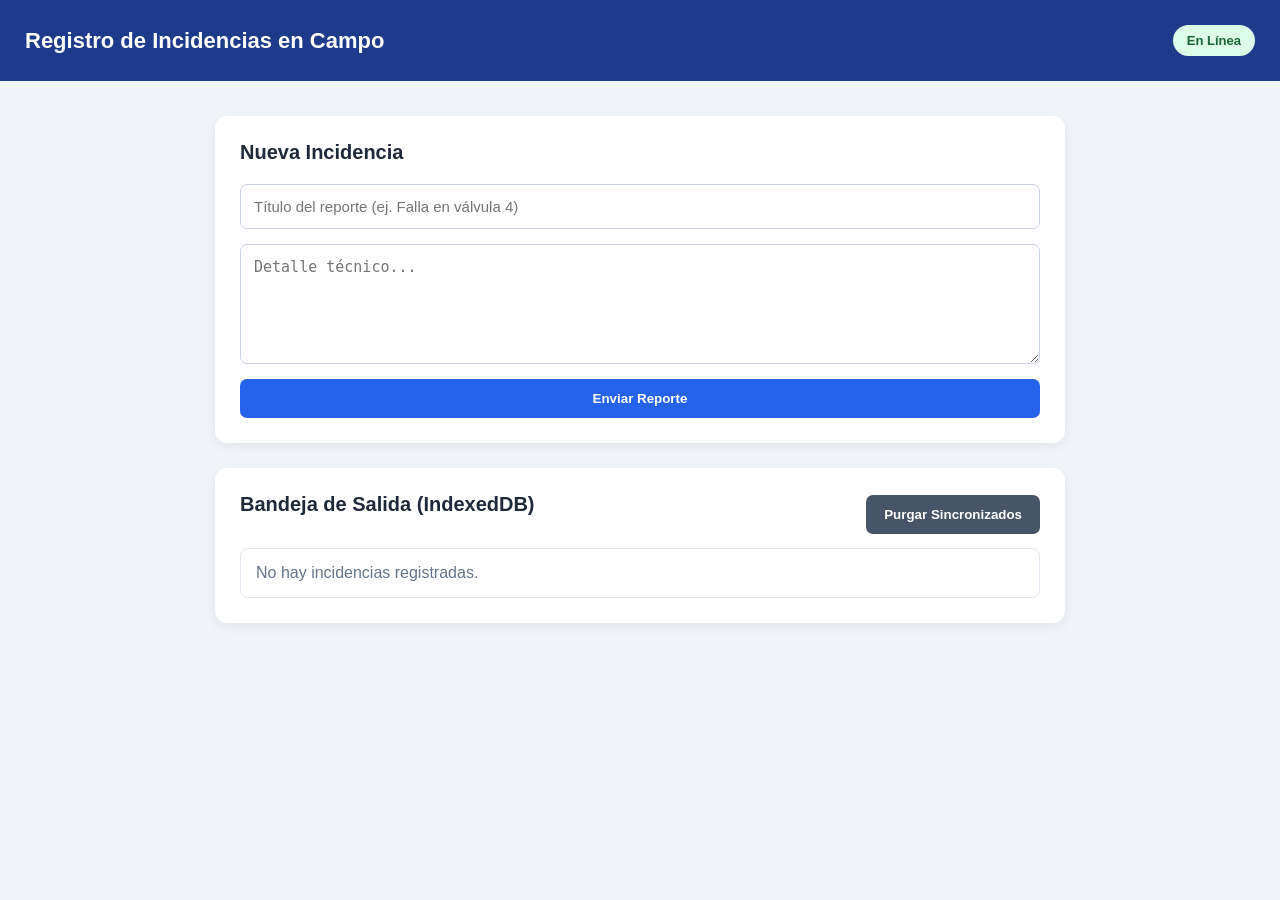
<file: index.html>
<!doctype html>
<html lang="es">
  <head>
    <meta charset="UTF-8" />
    <meta name="viewport" content="width=device-width, initial-scale=1.0" />

    <title>PWA Outbox - Sincronización Offline</title>

    <link rel="stylesheet" href="./styles.css" />
    <link rel="manifest" href="./manifest.json" />
  </head>

  <body>
    <header>
      <h1>Registro de Incidencias en Campo</h1>
      <span id="badge-red" class="badge online">En Línea</span>
    </header>

    <main>
      <section class="card">
        <h2>Nueva Incidencia</h2>

        <form id="form-incidencia">
          <input
            type="text"
            id="titulo"
            placeholder="Título del reporte (ej. Falla en válvula 4)"
            required
          />

          <textarea
            id="descripcion"
            placeholder="Detalle técnico..."
            required
          ></textarea>

          <button type="submit">Enviar Reporte</button>
        </form>
      </section>

      <section class="card">
        <div class="header-lista">
          <h2>Bandeja de Salida (IndexedDB)</h2>

          <button id="btn-purgar" type="button">Purgar Sincronizados</button>
        </div>

        <ul id="lista-outbox"></ul>
      </section>
    </main>

    <script src="./db-helper.js"></script>
    <script src="./app.js"></script>
  </body>
</html>
</file>
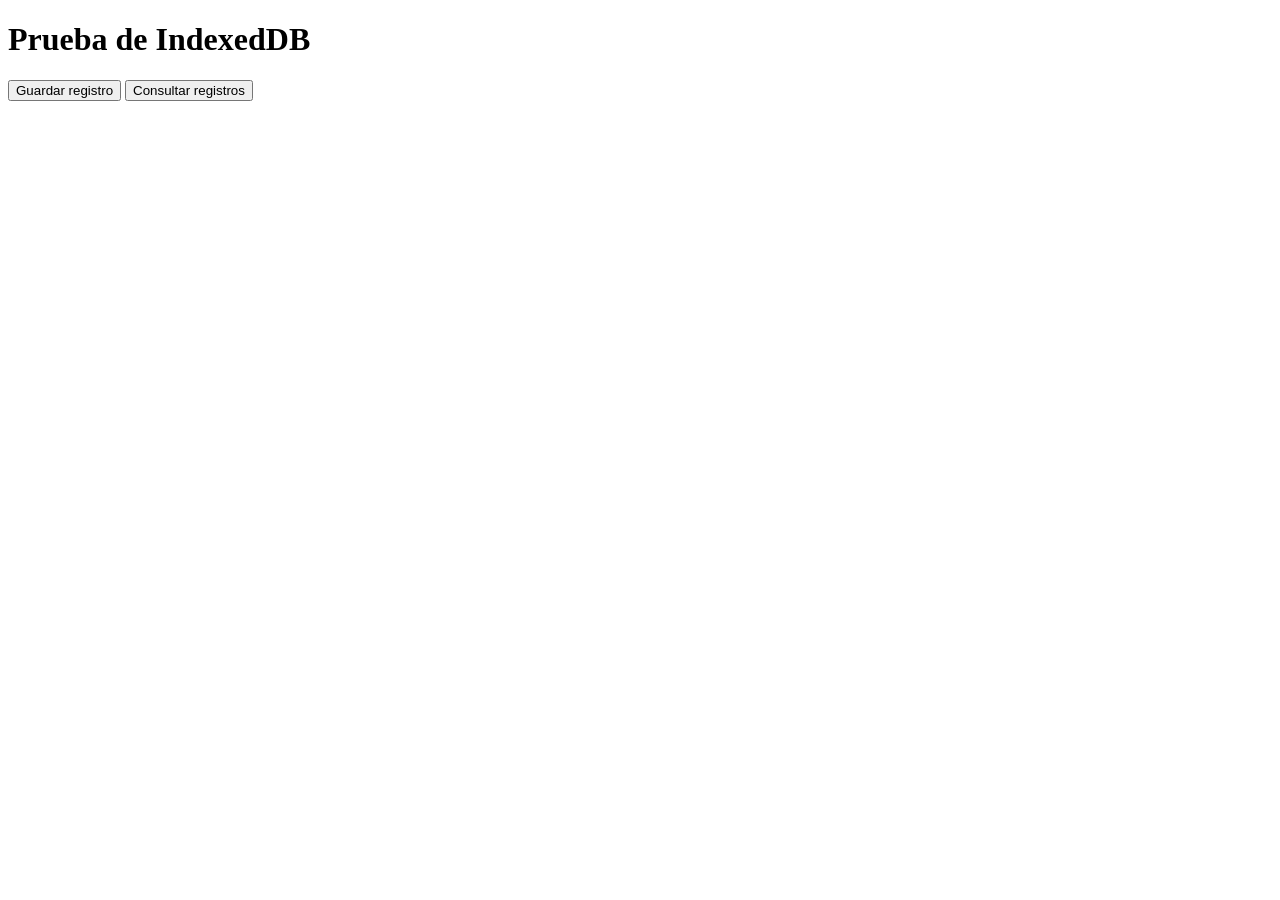
<file: test.html>
<!doctype html>
<html lang="es">
  <head>
    <meta charset="UTF-8" />
    <title>Prueba IndexedDB</title>
  </head>
  <body>
    <h1>Prueba de IndexedDB</h1>

    <button id="btn-guardar">Guardar registro</button>
    <button id="btn-consultar">Consultar registros</button>

    <script src="./db-helper.js"></script>
    <script>
      document.getElementById("btn-guardar").addEventListener("click", () => {
        guardarRegistro({
          titulo: "Prueba de IndexedDB",
          descripcion: "Mi primera incidencia offline",
          estado: "pendiente",
          fechaCreacion: Date.now(),
        })
          .then((id) => {
            console.log("Registro guardado. ID:", id);
          })
          .catch((error) => {
            console.error("Error:", error);
          });
      });

      document.getElementById("btn-consultar").addEventListener("click", () => {
        obtenerTodosLosRegistros()
          .then((registros) => {
            console.table(registros);
          })
          .catch((error) => {
            console.error("Error:", error);
          });
      });
    </script>
  </body>
</html>
</file>
<file: styles.css>
* {
  box-sizing: border-box;
  margin: 0;
  padding: 0;
}

body {
  font-family: Arial, sans-serif;
  background: #f1f5f9;
  color: #1e293b;
  min-height: 100vh;
}

header {
  background: #1e3a8a;
  color: white;
  padding: 25px;
  display: flex;
  justify-content: space-between;
  align-items: center;
  flex-wrap: wrap;
  gap: 15px;
}

header h1 {
  font-size: 22px;
}

.badge {
  padding: 8px 14px;
  border-radius: 20px;
  font-size: 13px;
  font-weight: bold;
}

.badge.online {
  background: #dcfce7;
  color: #166534;
}

.badge.offline {
  background: #fee2e2;
  color: #991b1b;
}

main {
  width: 90%;
  max-width: 850px;
  margin: 35px auto;
}

.card {
  background: white;
  padding: 25px;
  margin-bottom: 25px;
  border-radius: 12px;
  box-shadow: 0 3px 12px rgba(0, 0, 0, 0.07);
}

.card h2 {
  margin-bottom: 20px;
  font-size: 20px;
}

form {
  display: flex;
  flex-direction: column;
  gap: 15px;
}

input,
textarea {
  width: 100%;
  padding: 13px;
  border: 1px solid #cbd5e1;
  border-radius: 7px;
  font-size: 15px;
}

textarea {
  min-height: 120px;
  resize: vertical;
}

button {
  border: none;
  padding: 12px 18px;
  border-radius: 7px;
  background: #2563eb;
  color: white;
  font-weight: bold;
  cursor: pointer;
}

button:hover {
  background: #1d4ed8;
}

button:disabled {
  opacity: 0.6;
  cursor: not-allowed;
}

.header-lista {
  display: flex;
  justify-content: space-between;
  align-items: center;
  flex-wrap: wrap;
  gap: 15px;
}

.header-lista button {
  background: #475569;
}

.header-lista button:hover {
  background: #334155;
}

#lista-outbox {
  list-style: none;
}

#lista-outbox li {
  padding: 15px;
  margin-top: 12px;
  border: 1px solid #e2e8f0;
  border-radius: 8px;
  display: flex;
  justify-content: space-between;
  align-items: center;
  flex-wrap: wrap;
  gap: 10px;
}

.estado {
  font-size: 12px;
  font-weight: bold;
  padding: 6px 10px;
  border-radius: 15px;
}

.estado.pendiente {
  background: #fef3c7;
  color: #92400e;
}

.estado.sincronizado {
  background: #dcfce7;
  color: #166534;
}

.fecha {
  display: block;
  font-size: 12px;
  color: #64748b;
  margin-top: 5px;
}

.vacio {
  color: #64748b;
  padding: 15px 0;
}

@media (max-width: 600px) {
  header {
    padding: 20px;
  }

  header h1 {
    font-size: 19px;
  }

  main {
    width: 94%;
    margin: 20px auto;
  }

  .card {
    padding: 18px;
  }
}
</file>
